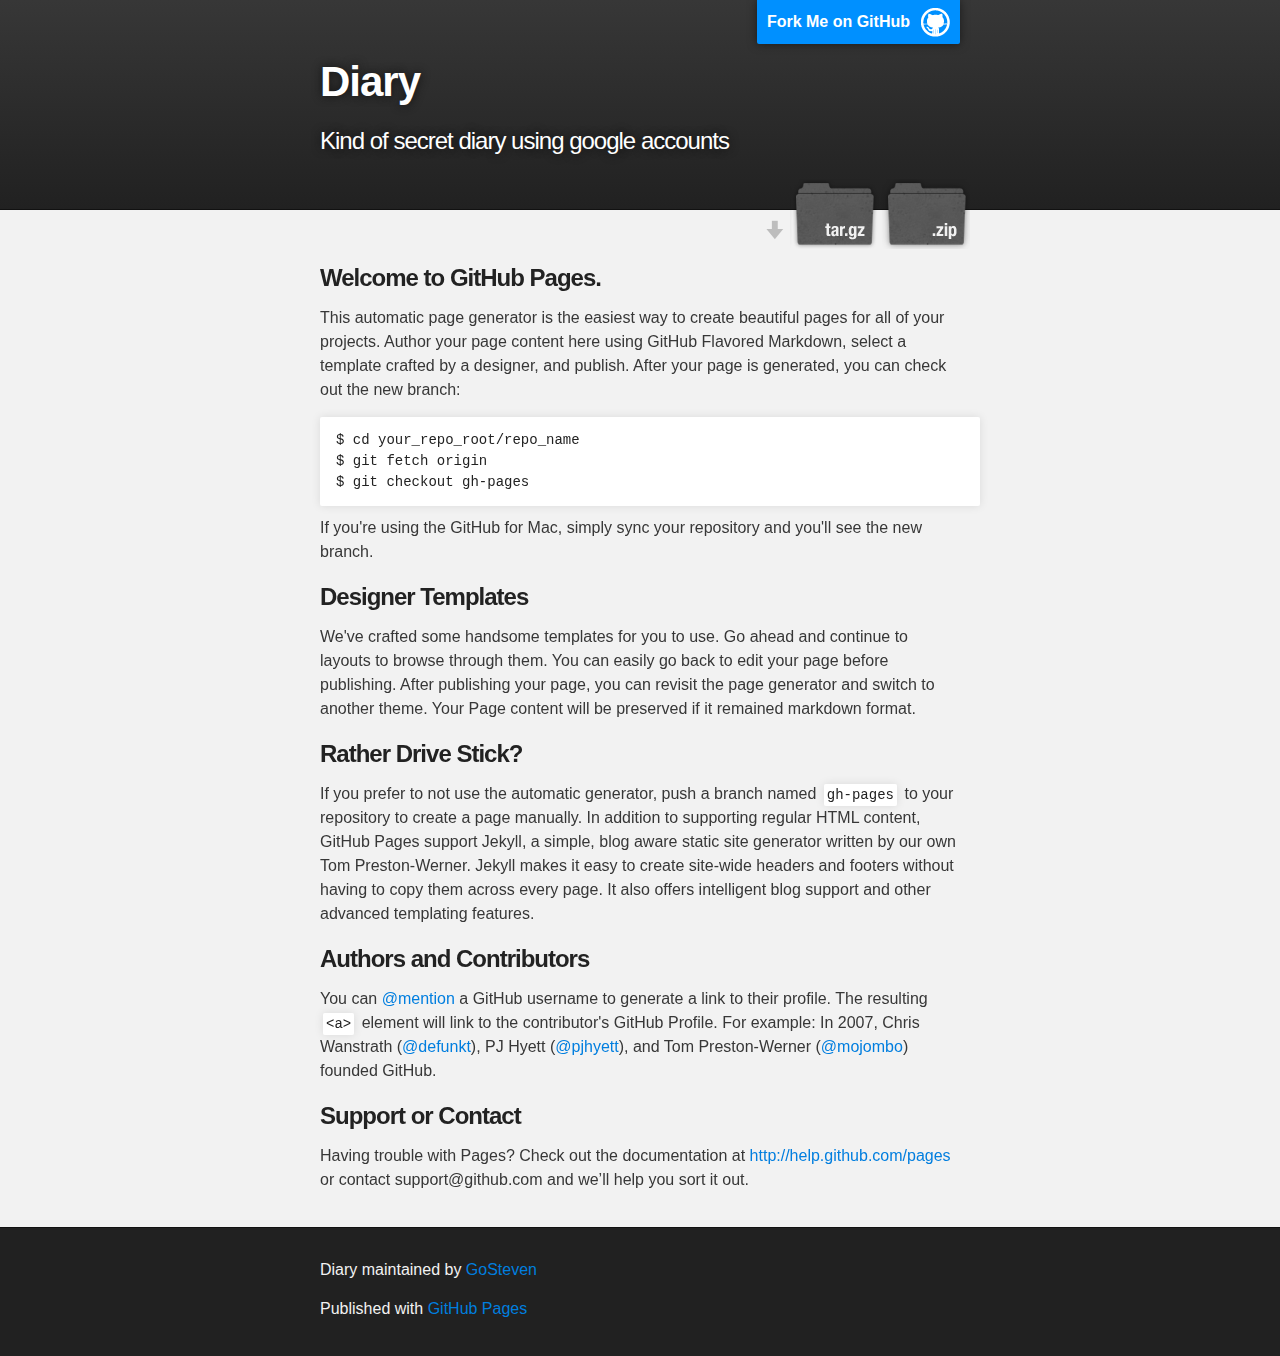
<file: index.html>
<!DOCTYPE html>
<html>

  <head>
    <meta charset='utf-8' />
    <meta http-equiv="X-UA-Compatible" content="chrome=1" />
    <meta name="description" content="Diary : Kind of secret diary using google accounts" />

    <link rel="stylesheet" type="text/css" media="screen" href="stylesheets/stylesheet.css">

    <title>Diary</title>
  </head>

  <body>

    <!-- HEADER -->
    <div id="header_wrap" class="outer">
        <header class="inner">
          <a id="forkme_banner" href="https://github.com/GoSteven/Diary">Fork Me on GitHub</a>

          <h1 id="project_title">Diary</h1>
          <h2 id="project_tagline">Kind of secret diary using google accounts</h2>

          <section id="downloads">
            <a class="zip_download_link" href="https://github.com/GoSteven/Diary/zipball/master">Download this project as a .zip file</a>
            <a class="tar_download_link" href="https://github.com/GoSteven/Diary/tarball/master">Download this project as a tar.gz file</a>
          </section>
        </header>
    </div>

    <!-- MAIN CONTENT -->
    <div id="main_content_wrap" class="outer">
      <section id="main_content" class="inner">
        <h3>Welcome to GitHub Pages.</h3>

<p>This automatic page generator is the easiest way to create beautiful pages for all of your projects. Author your page content here using GitHub Flavored Markdown, select a template crafted by a designer, and publish. After your page is generated, you can check out the new branch:</p>

<pre><code>$ cd your_repo_root/repo_name
$ git fetch origin
$ git checkout gh-pages
</code></pre>

<p>If you're using the GitHub for Mac, simply sync your repository and you'll see the new branch.</p>

<h3>Designer Templates</h3>

<p>We've crafted some handsome templates for you to use. Go ahead and continue to layouts to browse through them. You can easily go back to edit your page before publishing. After publishing your page, you can revisit the page generator and switch to another theme. Your Page content will be preserved if it remained markdown format.</p>

<h3>Rather Drive Stick?</h3>

<p>If you prefer to not use the automatic generator, push a branch named <code>gh-pages</code> to your repository to create a page manually. In addition to supporting regular HTML content, GitHub Pages support Jekyll, a simple, blog aware static site generator written by our own Tom Preston-Werner. Jekyll makes it easy to create site-wide headers and footers without having to copy them across every page. It also offers intelligent blog support and other advanced templating features.</p>

<h3>Authors and Contributors</h3>

<p>You can <a href="https://github.com/blog/821" class="user-mention">@mention</a> a GitHub username to generate a link to their profile. The resulting <code>&lt;a&gt;</code> element will link to the contributor's GitHub Profile. For example: In 2007, Chris Wanstrath (<a href="/defunkt" class="user-mention">@defunkt</a>), PJ Hyett (<a href="/pjhyett" class="user-mention">@pjhyett</a>), and Tom Preston-Werner (<a href="/mojombo" class="user-mention">@mojombo</a>) founded GitHub.</p>

<h3>Support or Contact</h3>

<p>Having trouble with Pages? Check out the documentation at <a href="http://help.github.com/pages">http://help.github.com/pages</a> or contact support@github.com and we’ll help you sort it out.</p>
      </section>
    </div>

    <!-- FOOTER  -->
    <div id="footer_wrap" class="outer">
      <footer class="inner">
        <p class="copyright">Diary maintained by <a href="https://github.com/GoSteven">GoSteven</a></p>
        <p>Published with <a href="http://pages.github.com">GitHub Pages</a></p>
      </footer>
    </div>

    

  </body>
</html>
</file>
<file: stylesheets/stylesheet.css>
/*******************************************************************************
Slate Theme for Github Pages
by Jason Costello, @jsncostello
*******************************************************************************/

@import url(pygment_trac.css);

/*******************************************************************************
MeyerWeb Reset
*******************************************************************************/

html, body, div, span, applet, object, iframe,
h1, h2, h3, h4, h5, h6, p, blockquote, pre,
a, abbr, acronym, address, big, cite, code,
del, dfn, em, img, ins, kbd, q, s, samp,
small, strike, strong, sub, sup, tt, var,
b, u, i, center,
dl, dt, dd, ol, ul, li,
fieldset, form, label, legend,
table, caption, tbody, tfoot, thead, tr, th, td,
article, aside, canvas, details, embed,
figure, figcaption, footer, header, hgroup,
menu, nav, output, ruby, section, summary,
time, mark, audio, video {
  margin: 0;
  padding: 0;
  border: 0;
  font: inherit;
  vertical-align: baseline;
}

/* HTML5 display-role reset for older browsers */
article, aside, details, figcaption, figure,
footer, header, hgroup, menu, nav, section {
  display: block;
}

ol, ul {
  list-style: none;
}

blockquote, q {
}

table {
  border-collapse: collapse;
  border-spacing: 0;
}

a:focus {
  outline: none;
}

/*******************************************************************************
Theme Styles
*******************************************************************************/

body {
  box-sizing: border-box;
  color:#373737;
  background: #212121;
  font-size: 16px;
  font-family: 'Myriad Pro', Calibri, Helvetica, Arial, sans-serif;
  line-height: 1.5;
  -webkit-font-smoothing: antialiased;
}

h1, h2, h3, h4, h5, h6 {
  margin: 10px 0;
  font-weight: 700;
  color:#222222;
  font-family: 'Lucida Grande', 'Calibri', Helvetica, Arial, sans-serif;
  letter-spacing: -1px;
}

h1 {
  font-size: 36px;
  font-weight: 700;
}

h2 {
  padding-bottom: 10px;
  font-size: 32px;
  background: url('../images/bg_hr.png') repeat-x bottom;
}

h3 {
  font-size: 24px;
}

h4 {
  font-size: 21px;
}

h5 {
  font-size: 18px;
}

h6 {
  font-size: 16px;
}

p {
  margin: 10px 0 15px 0;
}

footer p {
  color: #f2f2f2;
}

a {
  text-decoration: none;
  color: #007edf;
  text-shadow: none;

  transition: color 0.5s ease;
  transition: text-shadow 0.5s ease;
  -webkit-transition: color 0.5s ease;
  -webkit-transition: text-shadow 0.5s ease;
  -moz-transition: color 0.5s ease;
  -moz-transition: text-shadow 0.5s ease;
  -o-transition: color 0.5s ease;
  -o-transition: text-shadow 0.5s ease;
  -ms-transition: color 0.5s ease;
  -ms-transition: text-shadow 0.5s ease;
}

#main_content a:hover {
  color: #0069ba;
  text-shadow: #0090ff 0px 0px 2px;
}

footer a:hover {
  color: #43adff;
  text-shadow: #0090ff 0px 0px 2px;
}

em {
  font-style: italic;
}

strong {
  font-weight: bold;
}

img {
  position: relative;
  margin: 0 auto;
  max-width: 739px;
  padding: 5px;
  margin: 10px 0 10px 0;
  border: 1px solid #ebebeb;

  box-shadow: 0 0 5px #ebebeb;
  -webkit-box-shadow: 0 0 5px #ebebeb;
  -moz-box-shadow: 0 0 5px #ebebeb;
  -o-box-shadow: 0 0 5px #ebebeb;
  -ms-box-shadow: 0 0 5px #ebebeb;
}

pre, code {
  width: 100%;
  color: #222;
  background-color: #fff;

  font-family: Monaco, "Bitstream Vera Sans Mono", "Lucida Console", Terminal, monospace;
  font-size: 14px;

  border-radius: 2px;
  -moz-border-radius: 2px;
  -webkit-border-radius: 2px;



}

pre {
  width: 100%;
  padding: 10px;
  box-shadow: 0 0 10px rgba(0,0,0,.1);
  overflow: auto;
}

code {
  padding: 3px;
  margin: 0 3px;
  box-shadow: 0 0 10px rgba(0,0,0,.1);
}

pre code {
  display: block;
  box-shadow: none;
}

blockquote {
  color: #666;
  margin-bottom: 20px;
  padding: 0 0 0 20px;
  border-left: 3px solid #bbb;
}

ul, ol, dl {
  margin-bottom: 15px
}

ul li {
  list-style: inside;
  padding-left: 20px;
}

ol li {
  list-style: decimal inside;
  padding-left: 20px;
}

dl dt {
  font-weight: bold;
}

dl dd {
  padding-left: 20px;
  font-style: italic;
}

dl p {
  padding-left: 20px;
  font-style: italic;
}

hr {
  height: 1px;
  margin-bottom: 5px;
  border: none;
  background: url('../images/bg_hr.png') repeat-x center;
}

table {
  border: 1px solid #373737;
  margin-bottom: 20px;
  text-align: left;
 }

th {
  font-family: 'Lucida Grande', 'Helvetica Neue', Helvetica, Arial, sans-serif;
  padding: 10px;
  background: #373737;
  color: #fff;
 }

td {
  padding: 10px;
  border: 1px solid #373737;
 }

form {
  background: #f2f2f2;
  padding: 20px;
}

img {
  width: 100%;
  max-width: 100%;
}

/*******************************************************************************
Full-Width Styles
*******************************************************************************/

.outer {
  width: 100%;
}

.inner {
  position: relative;
  max-width: 640px;
  padding: 20px 10px;
  margin: 0 auto;
}

#forkme_banner {
  display: block;
  position: absolute;
  top:0;
  right: 10px;
  z-index: 10;
  padding: 10px 50px 10px 10px;
  color: #fff;
  background: url('../images/blacktocat.png') #0090ff no-repeat 95% 50%;
  font-weight: 700;
  box-shadow: 0 0 10px rgba(0,0,0,.5);
  border-bottom-left-radius: 2px;
  border-bottom-right-radius: 2px;
}

#header_wrap {
  background: #212121;
  background: -moz-linear-gradient(top, #373737, #212121);
  background: -webkit-linear-gradient(top, #373737, #212121);
  background: -ms-linear-gradient(top, #373737, #212121);
  background: -o-linear-gradient(top, #373737, #212121);
  background: linear-gradient(top, #373737, #212121);
}

#header_wrap .inner {
  padding: 50px 10px 30px 10px;
}

#project_title {
  margin: 0;
  color: #fff;
  font-size: 42px;
  font-weight: 700;
  text-shadow: #111 0px 0px 10px;
}

#project_tagline {
  color: #fff;
  font-size: 24px;
  font-weight: 300;
  background: none;
  text-shadow: #111 0px 0px 10px;
}

#downloads {
  position: absolute;
  width: 210px;
  z-index: 10;
  bottom: -40px;
  right: 0;
  height: 70px;
  background: url('../images/icon_download.png') no-repeat 0% 90%;
}

.zip_download_link {
  display: block;
  float: right;
  width: 90px;
  height:70px;
  text-indent: -5000px;
  overflow: hidden;
  background: url(../images/sprite_download.png) no-repeat bottom left;
}

.tar_download_link {
  display: block;
  float: right;
  width: 90px;
  height:70px;
  text-indent: -5000px;
  overflow: hidden;
  background: url(../images/sprite_download.png) no-repeat bottom right;
  margin-left: 10px;
}

.zip_download_link:hover {
  background: url(../images/sprite_download.png) no-repeat top left;
}

.tar_download_link:hover {
  background: url(../images/sprite_download.png) no-repeat top right;
}

#main_content_wrap {
  background: #f2f2f2;
  border-top: 1px solid #111;
  border-bottom: 1px solid #111;
}

#main_content {
  padding-top: 40px;
}

#footer_wrap {
  background: #212121;
}



/*******************************************************************************
Small Device Styles
*******************************************************************************/

@media screen and (max-width: 480px) {
  body {
    font-size:14px;
  }

  #downloads {
    display: none;
  }

  .inner {
    min-width: 320px;
    max-width: 480px;
  }

  #project_title {
  font-size: 32px;
  }

  h1 {
    font-size: 28px;
  }

  h2 {
    font-size: 24px;
  }

  h3 {
    font-size: 21px;
  }

  h4 {
    font-size: 18px;
  }

  h5 {
    font-size: 14px;
  }

  h6 {
    font-size: 12px;
  }

  code, pre {
    min-width: 320px;
    max-width: 480px;
    font-size: 11px;
  }

}
</file>
